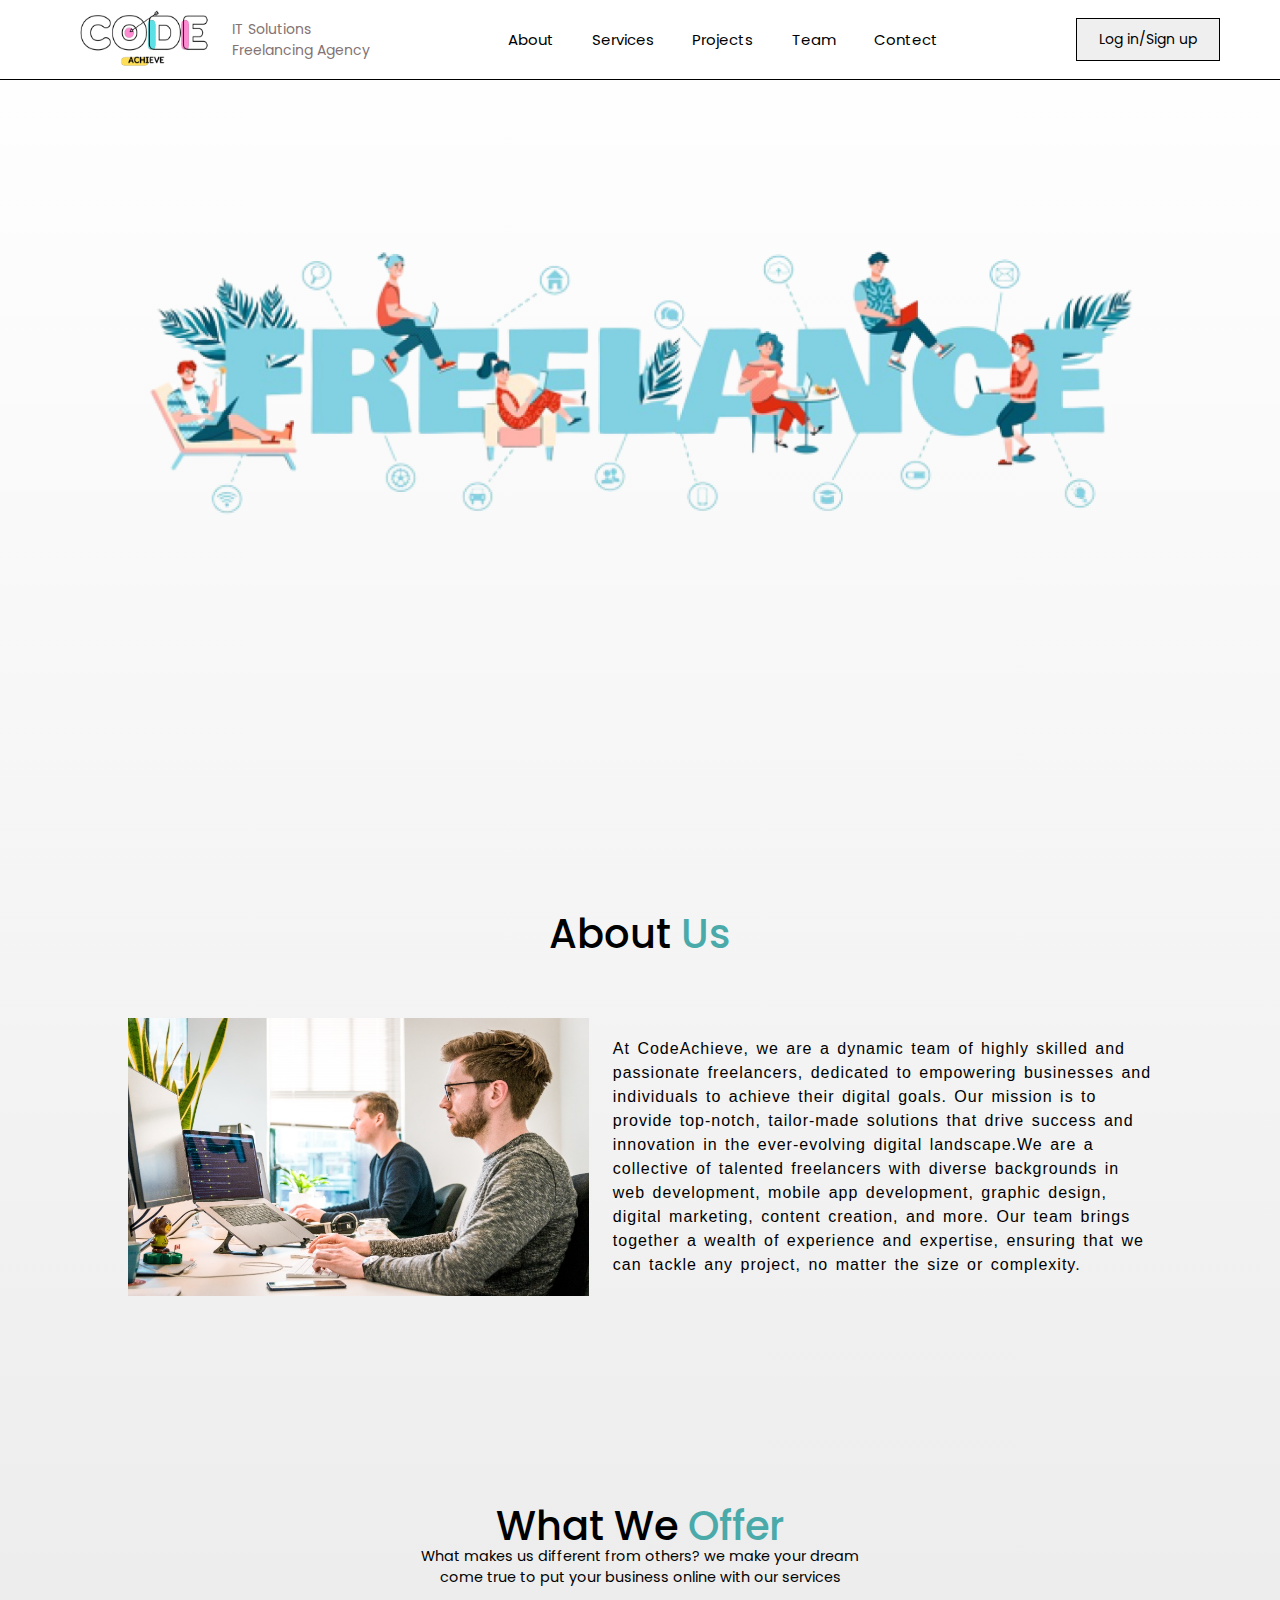
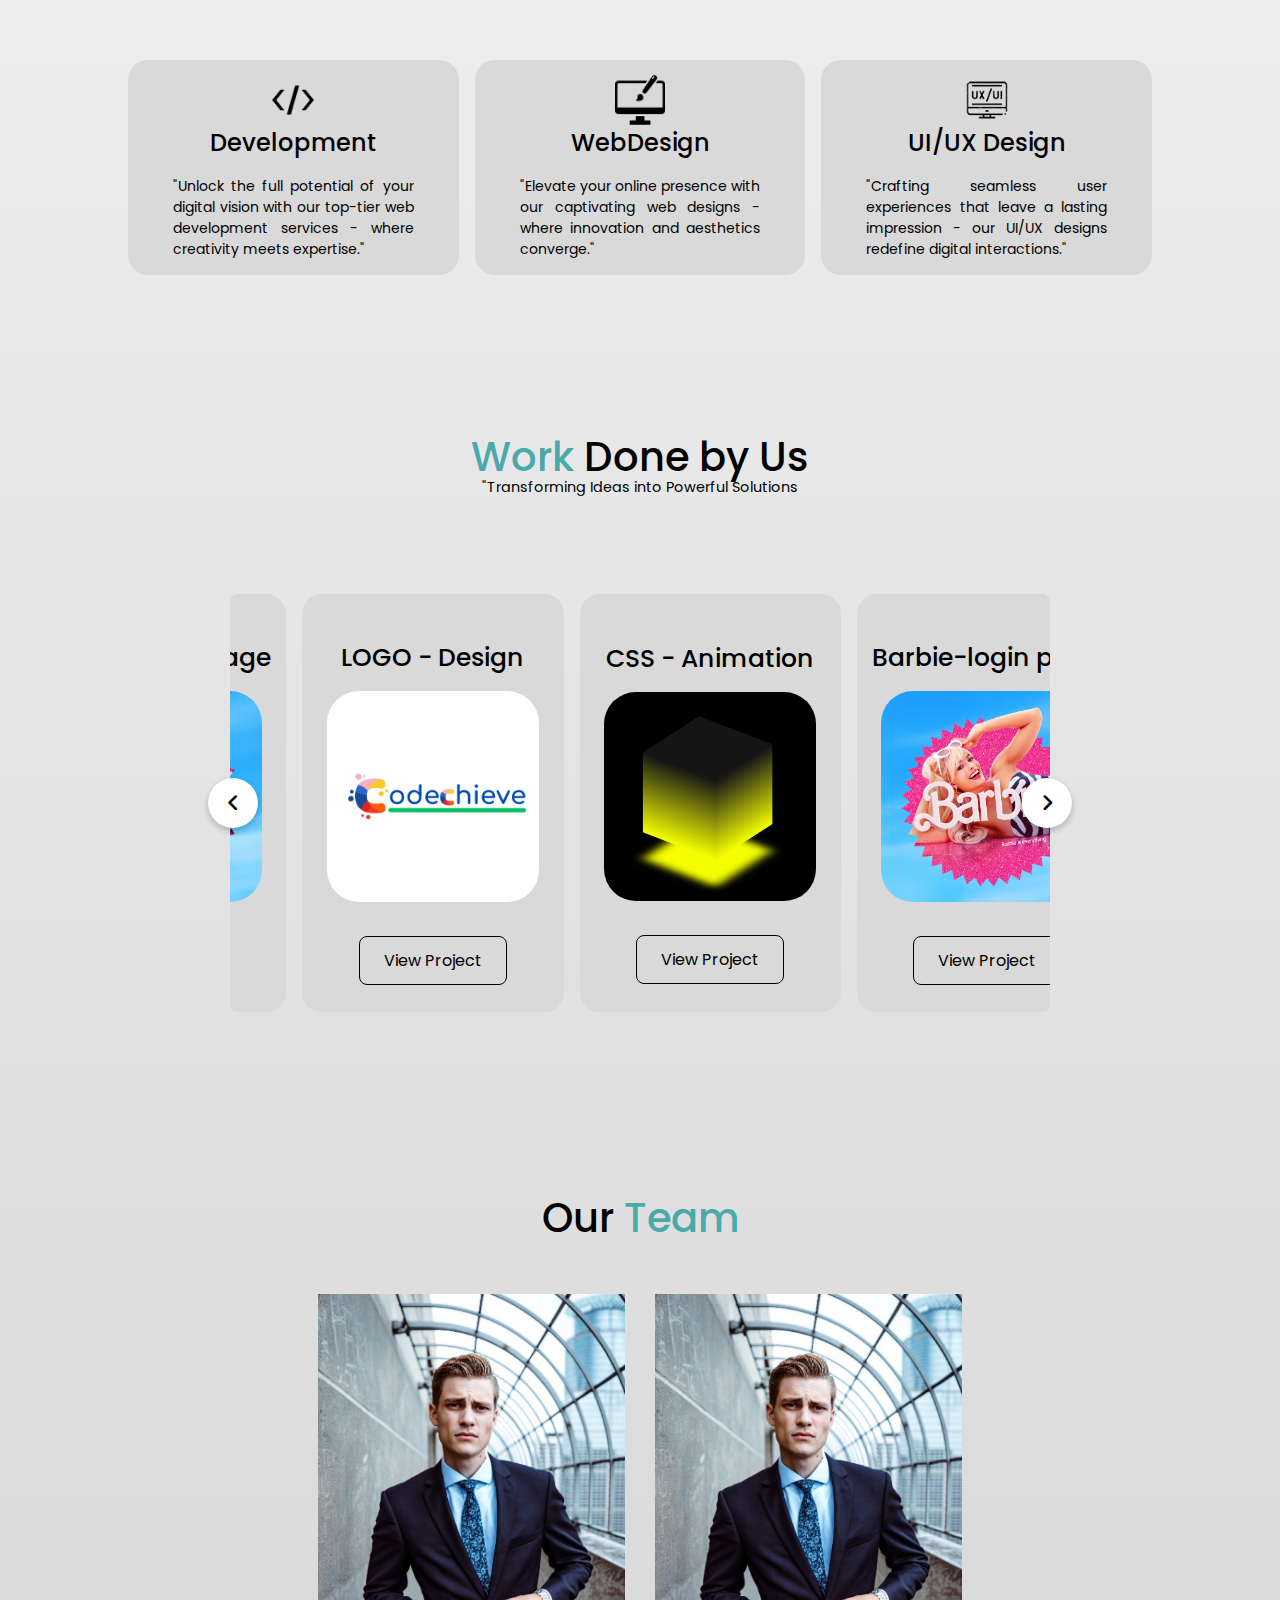
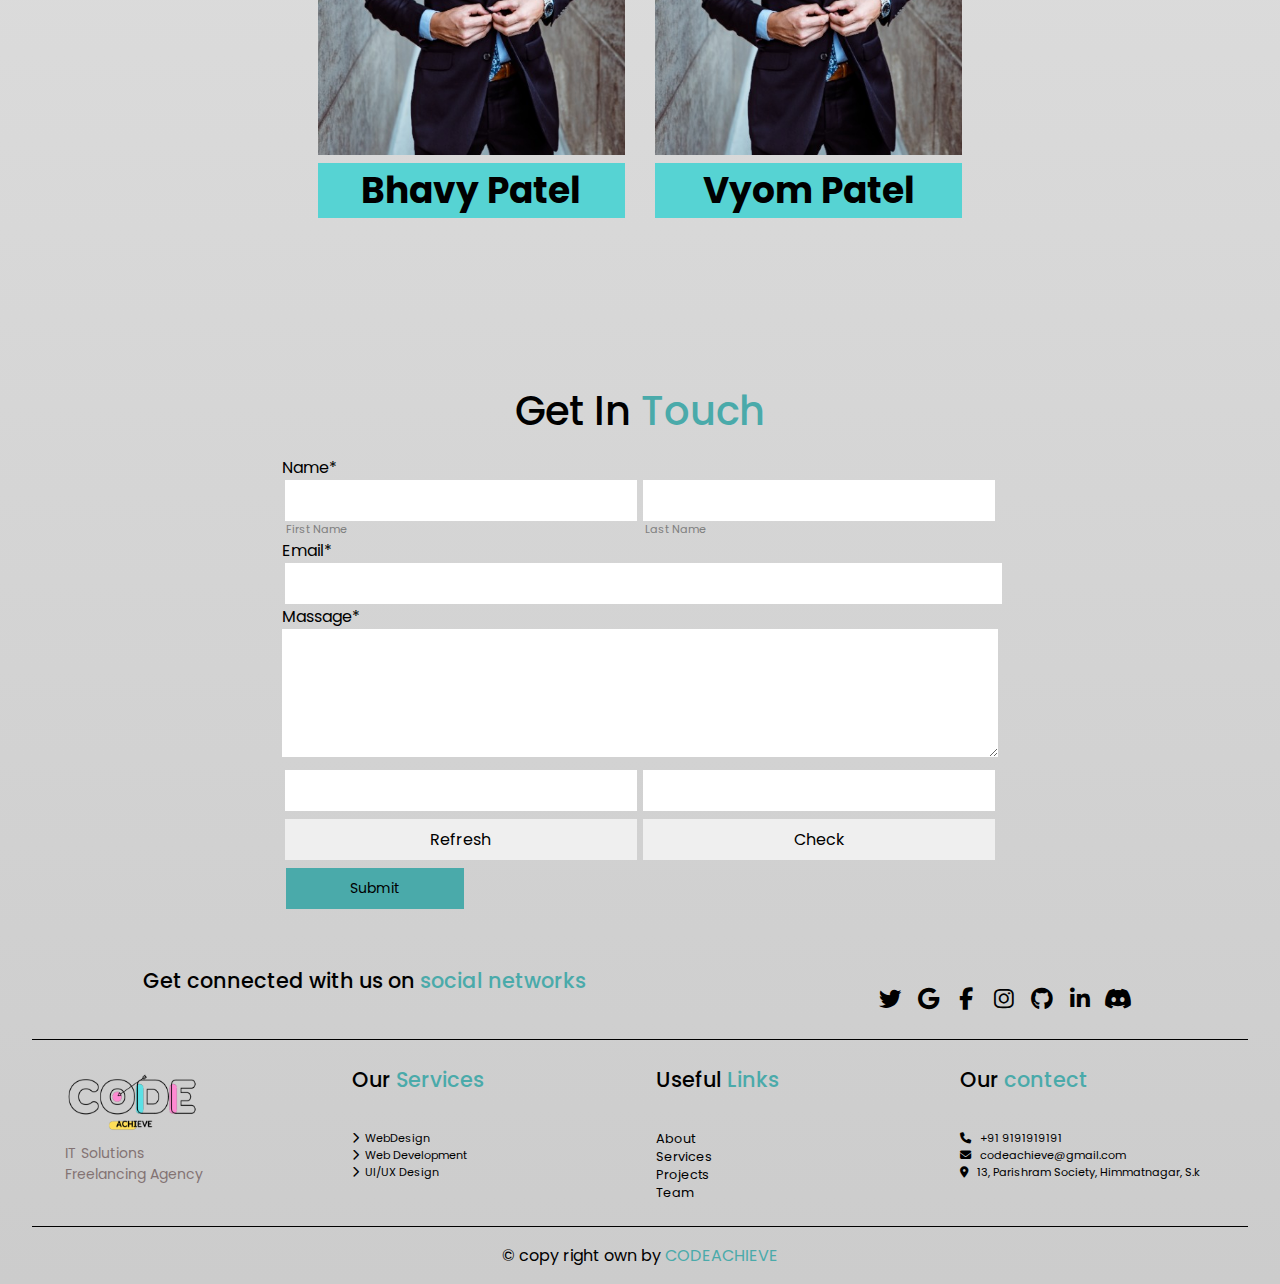
<file: index.html>
<!DOCTYPE html>
<html lang="en">
  <head>
    <meta charset="UTF-8" />
    <meta name="viewport" content="width=device-width, initial-scale=1.0" />
    <title>CodeAchieve - Freelancing Agency</title>
    <link rel="icon" href="image/head-logo.png" />
    <link rel="stylesheet" href="style.css" />
    <link rel="stylesheet" href="responsive.css" />
    <link rel="stylesheet" href="service.css" />
    <link
      rel="stylesheet"
      href="https://cdnjs.cloudflare.com/ajax/libs/font-awesome/6.3.0/css/all.min.css" />

    <!-- Bootstrap CSS -->
    <link
      rel="stylesheet"
      href="https://cdn.jsdelivr.net/npm/bootstrap@4.6.2/dist/css/bootstrap.min.css"
      integrity="sha384-xOolHFLEh07PJGoPkLv1IbcEPTNtaed2xpHsD9ESMhqIYd0nLMwNLD69Npy4HI+N"
      crossorigin="anonymous" />
  </head>
  <body>
    <!-- --------------------------------------- -->
    <!-- header start  -->
    <!-- --------------------------------------- -->
    <header class="header">
      <nav class="navbar flex h-nav-resp">
        <div class="logo-box flex flex-r">
          <div class="logo-img">
            <img src="image/head-small-logo.png" alt="" />
          </div>
          <div class="logo-info">
            <div class="logo-info-line">IT Solutions</div>
            <div class="logo-info-line">Freelancing Agency</div>
          </div>
        </div>
        <ul class="nav-list flex flex-r v-class-resp">
          <li><a href="#about">about</a></li>
          <li><a href="#service">services</a></li>
          <li><a href="#project">projects</a></li>
          <li><a href="#team">team</a></li>
          <li><a href="#contect">contect</a></li>
        </ul>
        <button class="btn-main v-class-resp">Log in/Sign up</button>
        <div class="burger flex flex-c">
          <div class="line"></div>
          <div class="line"></div>
          <div class="line"></div>
        </div>
        <script src="navbar.js"></script>
      </nav>
    </header>
    <!-- --------------------------------------- -->
    <!-- main start  -->
    <!-- --------------------------------------- -->
    <!-- hero start  -->
    <!-- --------------------------------------- -->

    <main>
      <section class="hero">
        <div class="container">
          <div class="hero-box">
            <img src="image/hero-1.png" alt="" />
          </div>
        </div>
      </section>
      <!-- --------------------------------------- -->
      <!-- about start  -->
      <!-- --------------------------------------- -->
      <section class="about" id="about">
        <div class="container">
          <div class="heading">
            <h1>About <span>Us</span></h1>
          </div>
          <div class="about-box flex flex-r">
            <div class="about-img">
              <img src="image/about.jpeg" alt="" />
            </div>
            <div class="about-info flex">
              <p>
                At CodeAchieve, we are a dynamic team of highly skilled and
                passionate freelancers, dedicated to empowering businesses and
                individuals to achieve their digital goals. Our mission is to
                provide top-notch, tailor-made solutions that drive success and
                innovation in the ever-evolving digital landscape.We are a
                collective of talented freelancers with diverse backgrounds in
                web development, mobile app development, graphic design, digital
                marketing, content creation, and more. Our team brings together
                a wealth of experience and expertise, ensuring that we can
                tackle any project, no matter the size or complexity.
              </p>
            </div>
          </div>
        </div>
      </section>
      <!-- --------------------------------------- -->
      <!-- service start  -->
      <!-- --------------------------------------- -->
      <section class="service" id="service">
        <div class="container">
          <div class="heading">
            <h1>What We <span>Offer</span></h1>
            <span class="heading-slogen">
              What makes us different from others? we make your dream <br />
              come true to put your business online with our services
            </span>
          </div>
        </div>
        <div class="container">
          <ul class="service-box flex">
            <li class="service-content flex">
              <div class="img">
                <img src="image/html.png" alt="img" draggable="false" />
              </div>
              <h2>Development</h2>
              <p>
                "Unlock the full potential of your digital vision with our
                top-tier web development services - where creativity meets
                expertise."
              </p>
            </li>
            <li class="service-content flex">
              <div class="img">
                <img
                  src="image/web-development.png"
                  alt="img"
                  draggable="false" />
              </div>
              <h2>WebDesign</h2>
              <p>
                "Elevate your online presence with our captivating web designs -
                where innovation and aesthetics converge."
              </p>
            </li>
            <li class="service-content flex">
              <div class="img">
                <img src="image/design.png" alt="img" draggable="false" />
              </div>
              <h2>UI/UX Design</h2>
              <p>
                "Crafting seamless user experiences that leave a lasting
                impression - our UI/UX designs redefine digital interactions."
              </p>
            </li>
          </ul>
        </div>
      </section>
      <!-- --------------------------------------- -->
      <!-- project start  -->
      <!-- --------------------------------------- -->
      <section class="project" id="project">
        <div class="container">
          <div class="heading">
            <h1><span>Work</span> Done by Us</h1>
            <span class="heading-slogen"
              >"Transforming Ideas into Powerful Solutions</span
            >
          </div>
          <div class="container">
            <div class="wrapper">
              <i id="left" class="fa-solid fa-angle-left"></i>
              <ul class="carousel">
                <li class="card">
                  <h2>Barbie-login page</h2>
                  <div class="img">
                    <img src="image/barbie.jpg" alt="img" draggable="false" />
                  </div>
                  <a href="https://vyom1912.github.io/Login-Registration-form/">
                    View Project</a
                  >
                </li>
                <li class="card">
                  <h2>LOGO - Design</h2>
                  <div class="img">
                    <img src="image/2.png" alt="img" draggable="false" />
                  </div>
                  <a href="image/2.png"> View Project</a>
                </li>
                <li class="card">
                  <h2>CSS - Animation</h2>
                  <div class="img">
                    <img
                      src="image/css-animation.png"
                      alt="img"
                      draggable="false" />
                  </div>
                  <a href="project/css-animation.html"> View Project</a>
                </li>
              </ul>
              <i id="right" class="fa-solid fa-angle-right"></i>
            </div>
          </div>
          <script src="slider.js"></script>
        </div>
      </section>
      <!-- --------------------------------------- -->
      <!-- team start  -->
      <!-- --------------------------------------- -->
      <section class="team" id="team">
        <div class="container">
          <div class="heading">
            <h1>Our <span>Team</span></h1>
          </div>
          <div class="team-box flex">
            <div class="person flex flex-c">
              <div class="person-img">
                <img src="image/person.jpeg" alt="" />
              </div>
              <div class="person-info">
                <h2>Bhavy Patel</h2>
              </div>
            </div>
            <div class="person flex flex-c">
              <div class="person-img">
                <img src="image/person.jpeg" alt="" />
              </div>
              <div class="person-info">
                <h2>Vyom Patel</h2>
              </div>
            </div>
          </div>
        </div>
      </section>
      <!-- --------------------------------------- -->
      <!-- contect start  -->
      <!-- --------------------------------------- -->
      <section class="contect" id="contect">
        <div class="container">
          <div class="heading">
            <h1>Get In <span>Touch</span></h1>
          </div>
          <div class="contect-box">
            <div class="input-box">
              <label for="#">Name*</label>
              <div class="input-field flex flex-r">
                <input type="text" name="" id="" />
                <input type="text" />
              </div>
              <div class="input-placsholder flex flex-r">
                <label for="#">First Name</label>
                <label for="#">Last Name</label>
              </div>
            </div>
            <div class="input-box">
              <label for="#">Email*</label>
              <div class="input-field">
                <input type="email" name="" id="" />
              </div>
            </div>
            <div class="input-box">
              <label for="#">Massage*</label>
              <div class="input-field">
                <textarea name="" id="" cols="30" rows="10"></textarea>
              </div>
            </div>
            <script type="text/javascript">
              /* Function to Generat Captcha */
              function GenerateCaptcha() {
                var chr1 = Math.ceil(Math.random() * 10) + "";
                var chr2 = Math.ceil(Math.random() * 10) + "";
                var chr3 = Math.ceil(Math.random() * 10) + "";

                var str = new Array(4).join().replace(/(.|$)/g, function () {
                  return ((Math.random() * 36) | 0)
                    .toString(36)
                    [Math.random() < 0.5 ? "toString" : "toUpperCase"]();
                });
                var captchaCode = str + chr1 + " " + chr2 + " " + chr3;
                document.getElementById("txtCaptcha").value = captchaCode;
              }

              /* Validating Captcha Function */
              function ValidCaptcha() {
                var str1 = removeSpaces(
                  document.getElementById("txtCaptcha").value
                );
                var str2 = removeSpaces(
                  document.getElementById("txtCompare").value
                );

                if (str1 == str2) return true;
                return false;
              }

              /* Remove spaces from Captcha Code */
              function removeSpaces(string) {
                return string.split(" ").join("");
              }
            </script>
            <div class="input-box" onload="GenerateCaptcha();">
              <div class="capta flex flex-r">
                <input type="text" id="txtCompare" />
                <input type="text" id="txtCaptcha" />
              </div>
              <div class="flex flex-r">
                <input
                  type="button"
                  id="btnrefresh"
                  value="Refresh"
                  onclick="GenerateCaptcha();" />
                <input
                  id="btnValid"
                  type="button"
                  value="Check"
                  onclick="alert(ValidCaptcha());" />
              </div>
              <button class="btn-main">Submit</button>
            </div>
          </div>
        </div>
      </section>
    </main>
    <!-- --------------------------------------- -->
    <!-- footer start  -->
    <!-- --------------------------------------- -->
    <footer class="footer">
      <!-- <div class="container flex flex-c"> -->
      <div class="f-icons flex flex-r">
        <div class="heading">
          <h1>Get connected with us on <span> social networks </span></h1>
        </div>
        <div class="footer-icons flex flex-r">
          <a href="#" target="_blank"><i class="fa-brands fa-twitter"></i></a>
          <a href="#" target="_blank"><i class="fa-brands fa-google"></i></a>
          <a href="#"><i class="fa-brands fa-facebook-f"></i></a>
          <a href="#" target="_blank"><i class="fa-brands fa-instagram"></i></a>
          <a href="#" target="_blank"><i class="fa-brands fa-github"></i></a>
          <a href="#" target="_blank"
            ><i class="fa-brands fa-linkedin-in"></i
          ></a>
          <a href="#" target="_blank"><i class="fa-brands fa-discord"></i></a>
        </div>
      </div>
      <div class="footer-box flex flex-r">
        <div class="f-box">
          <div class="logo-box flex flex-c">
            <div class="logo-img">
              <img src="image/head-small-logo.png" alt="" />
            </div>
            <div class="logo-info" style="margin: auto">
              <div class="logo-info-line">IT Solutions</div>
              <div class="logo-info-line">Freelancing Agency</div>
            </div>
          </div>
        </div>

        <div class="f-box">
          <div class="heading">
            <h1>Our <span> Services </span></h1>
          </div>
          <div class="flex flex-c">
            <label for="#"
              ><i class="fa-solid fa-chevron-right"></i
              >&nbsp;&nbsp;WebDesign</label
            >
            <label for="#"
              ><i class="fa-solid fa-chevron-right"></i>&nbsp;&nbsp;Web
              Development</label
            >
            <label for="#"
              ><i class="fa-solid fa-chevron-right"></i>&nbsp;&nbsp;UI/UX
              Design</label
            >
          </div>
        </div>

        <div class="f-box">
          <div class="heading">
            <h1>Useful <span> Links </span></h1>
          </div>
          <div class="flex flex-c">
            <a href="#about">About</a>
            <a href="#service">Services</a>
            <a href="#project">Projects</a>
            <a href="#team">Team</a>
          </div>
        </div>

        <div class="f-box">
          <div class="heading">
            <h1>Our <span>contect</span></h1>
          </div>
          <div class="flex flex-c">
            <label for="#"
              ><i class="fa-solid fa-phone"></i>&nbsp;&nbsp; +91
              9191919191</label
            >
            <label for="#"
              ><i class="fa-solid fa-envelope"></i>&nbsp;&nbsp;
              codeachieve@gmail.com</label
            >
            <label for="#"
              ><i class="fa-solid fa-location-dot"></i>&nbsp;&nbsp; 13,
              Parishram Society, Himmatnagar, S.k</label
            >
          </div>
        </div>
      </div>

      <div class="copy-right">
        <p><span>&#169;</span> copy right own by <span> CODEACHIEVE</span></p>
      </div>
      <!-- </div> -->
    </footer>
    <!-- --------------------------------------- -->
    <!-- scroll button  -->
    <!-- --------------------------------------- -->
    <button onclick="topFunction()" id="myBtn" title="Go to top">
      <i class="fa-solid fa-arrow-up"></i>
    </button>
    <script src="scroll-top.js"></script>
    <script
      src="https://cdn.jsdelivr.net/npm/jquery@3.5.1/dist/jquery.slim.min.js"
      integrity="sha384-DfXdz2htPH0lsSSs5nCTpuj/zy4C+OGpamoFVy38MVBnE+IbbVYUew+OrCXaRkfj"
      crossorigin="anonymous"></script>
    <script
      src="https://cdn.jsdelivr.net/npm/bootstrap@4.6.2/dist/js/bootstrap.bundle.min.js"
      integrity="sha384-Fy6S3B9q64WdZWQUiU+q4/2Lc9npb8tCaSX9FK7E8HnRr0Jz8D6OP9dO5Vg3Q9ct"
      crossorigin="anonymous"></script>
  </body>
</html>
</file>
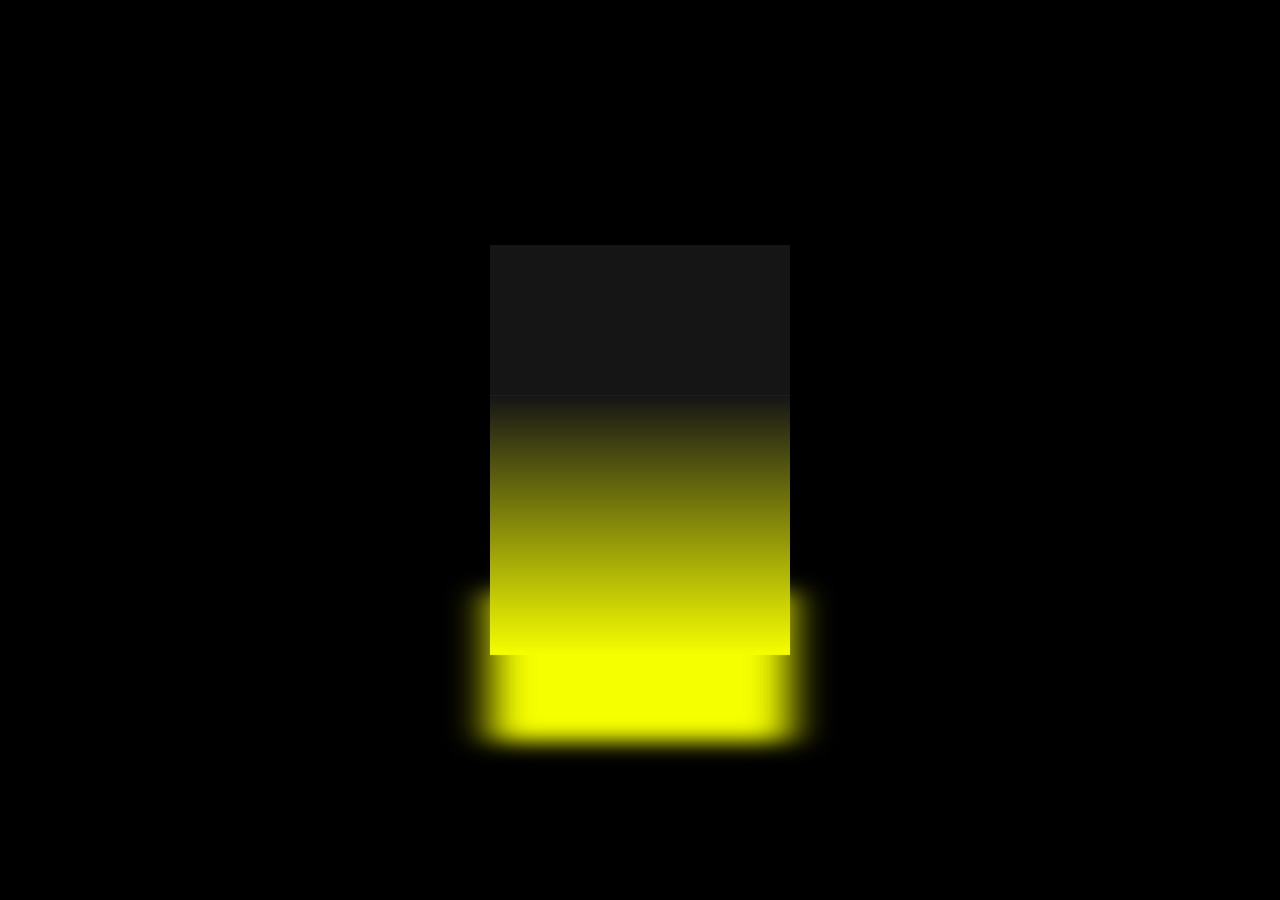
<file: project/css-animation.html>
<!DOCTYPE html>
<html lang="en">
  <head>
    <meta charset="UTF-8" />
    <meta http-equiv="X-UA-Compatible" content="IE=edge" />
    <meta name="viewport" content="width=device-width, initial-scale=1.0" />
    <title>Document</title>
    <style>
      * {
        margin: 0;
        padding: 0;
        box-sizing: border-box;
      }

      :root {
        --color: rgb(246, 255, 0);
      }
      body {
        display: flex;
        justify-content: center;
        align-items: center;
        min-height: 100vh;
        background-color: rgb(0, 0, 0);
      }
      .cube {
        position: relative;
        width: 300px;
        height: 300px;
        transform-style: preserve-3d;
        transform: rotateX(-30deg);
        animation: animate 4s linear infinite;
      }
      @keyframes animate {
        0% {
          transform: rotateX(-30deg) rotateY(0deg);
        }
        100% {
          transform: rotateX(-30deg) rotateY(360deg);
        }
      }
      .top {
        position: absolute;
        top: 0;
        left: 0;
        width: 100%;
        height: 100%;
        background-color: #151515;
        transform: rotateX(90deg) translateZ(150px);
      }
      .top::before {
        content: "";
        position: absolute;
        top: 0;
        left: 0;
        width: 100%;
        height: 100%;
        background-color: var(--color);
        transform: translateZ(-400px);
        filter: blur(20px);
      }
      .cube div {
        position: absolute;
        top: 0;
        left: 0;
        width: 100%;
        height: 100%;
        transform-style: preserve-3d;
      }
      .cube div span {
        position: absolute;
        top: 0;
        left: 0;
        width: 100%;
        height: 100%;
        background: linear-gradient(#151515, var(--color));
        transform: rotateY(calc(90deg * var(--i))) translateZ(150px);
      }
    </style>
  </head>
  <body>
    <div class="cube">
      <div class="top"></div>
      <div>
        <span style="--i: 0"></span>
        <span style="--i: 1"></span>
        <span style="--i: 2"></span>
        <span style="--i: 3"></span>
      </div>
    </div>
  </body>
</html>
</file>
<file: style.css>
* {
  margin: 0;
  padding: 0;
  box-sizing: border-box;
}

:root {
  --primary-color: #4aaaaa;
  --secondary-color: #837373;
  --white: #ffffff;
  --black: black;
}

html {
  scroll-behavior: smooth;
  -webkit-tap-highlight-color: transparent;
}

body {
  color: var(--black);
  font-family: "Inter", sans-serif;
  font-size: 62.5%;
  background: linear-gradient(
      0deg,
      rgba(0, 0, 0, 0.2) 0%,
      rgba(255, 255, 255, 0.2) 100%
    ),
    #fff;
  /* backdrop-filter: blur(26.5px); */
}

li {
  list-style: none;
}

a {
  color: var(--black);
  text-decoration: none !important;
}

input::placeholder {
  color: var(--primary-color);
}

.flex {
  display: flex;
  justify-content: space-around;
  align-items: center;
}

.flex-r {
  flex-direction: row;
}

.flex-c {
  flex-direction: column;
}
.container {
  width: 80%;
  margin: 3.5rem auto 0;
}

.heading {
  text-align: center;
  padding: 0 0 1rem;
  margin: 0.5rem 0;
}
.heading h1 {
  width: inherit;
  height: 50px;
  color: var(--black);
  font-size: 40px;
  font-style: normal;
  font-weight: 500;
  line-height: normal;
}
.heading h1 span {
  color: #4aaaaa;
}
.heading-slogen {
  margin: 0.6rem 0;
  font-size: 0.9rem;
}
/* ------------------------------------------------------------------ */
/* header start  */
/* ------------------------------------------------------------------ */
header {
  width: 100%;
  align-items: center;
  position: sticky;
  top: 0;
  z-index: 111;
  background-color: var(--white);
  border-bottom: 0.2px solid var(--black);
}

.navbar {
  width: 100%;
  transition: all.3s ease-in-out;
}
.logo-box {
  width: fit-content;
  height: fit-content;
}
.logo-img {
  width: 172px;
  height: 79px;
  flex-shrink: 0;
}
.logo-img img {
  width: 100%;
  height: 100%;
}
.logo-info {
  color: var(--secondary-color);
  font-size: 14px;
  font-weight: 400;
}
.nav-list li {
  margin: 0 0.2rem;
}
.nav-list li a {
  padding: 0.6rem 1rem;
  outline: none;
  color: #000;
  text-transform: capitalize;
  font-size: 15px;
  font-weight: 400;
  position: relative;
  transition: all 0.5s ease;
}
.nav-list li a::after {
  content: "";
  position: absolute;
  width: 0%;
  height: 3px;
  background-color: var(--primary-color);
  bottom: 0;
  left: 50%;
  z-index: 10;
  transition: all 0.5s ease;
}
.nav-list li a:hover::after {
  width: 100%;
  left: 0;
}
.btn-main {
  width: fit-content;
  font-size: 14px;
  font-weight: 400;
  display: inline-flex;
  padding: 10px 22px;
  justify-content: center;
  align-items: center;
  gap: 10px;
  border: 1px solid black;
  transition: all 0.5s ease;
}
.btn-main:hover {
  background-color: var(--primary-color);
}
.burger {
  display: none;
}

.burger .line {
  width: 1.4rem;
  height: 4px;
  margin: 2px 0;
  border-radius: 2px;
  background-color: var(--white);
  border: 1px solid #000;
}

/* ------------------------------------------------------------------ */
/* hero start  */
/* ------------------------------------------------------------------ */
.hero {
  width: 100%;
  padding: 5rem 0;
  position: relative;
}
.hero-box {
  width: 100%;
  height: 56vh;
}
.hero-box img {
  width: 100%;
}
/* ------------------------------------------------------------------ */
/* about start  */
/* ------------------------------------------------------------------ */
.about {
  width: 100%;
  padding: 3rem 0;
}
.about-box {
  margin: 3rem 0;
  display: flex;
  flex-wrap: wrap;
}
.about-img {
  width: 45%;
  height: 278px;
  flex: 45%;
}
.about-img img {
  width: 100%;
  height: 100%;
}
.about-info {
  width: 55%;
  padding: 0 0 0 1.5rem;
  flex: 55%;
}
.about-info p {
  color: #000;
  line-height: 24px;
  letter-spacing: 1px;
  word-spacing: 2px;
  font-family: "Inter", sans-serif;
  font-size: 16px;
  font-weight: 100;
}

/* ------------------------------------------------------------------ */
/* service start  */
/* ------------------------------------------------------------------ */
.service {
  width: 100%;
  padding: 3rem 0;
}
.service-box {
  gap: 16px;
  flex-wrap: wrap;
  border-radius: 8px;
  scroll-behavior: smooth;
  scrollbar-width: none;
  align-items: normal;
}
.service-content {
  flex: 30%;
  height: inherit;
  list-style: none;
  padding: 15px;
  flex-direction: column;
  border-radius: 20px;
  background: #d9d9d9;
}
.service-content .img {
  width: 50px;
  height: 50px;
}
.service-content .img img {
  width: 100%;
  height: 100%;
}
.service-content h2 {
  font-size: 1.5rem;
  font-weight: 500;
}

.service-content p {
  width: 80%;
  margin-top: 1rem;
  text-align: justify;
  color: #000;
  font-size: 14px;
  font-weight: 400;
}
/* ------------------------------------------------------------------ */
/* project start  */
/* ------------------------------------------------------------------ */
.project {
  width: 100%;
  padding: 3rem 0;
}

/* ------------------------------------------------------------------ */
/* team start  */
/* ------------------------------------------------------------------ */
.team {
  width: 100%;
  padding: 2rem 0;
}
.team .team-box {
  margin: 1rem 0;
  padding: 1.5rem 0;
  flex-wrap: wrap;
  gap: 30px;
  justify-content: center;
}
.person {
  width: 30%;
  height: fit-content;
  overflow: hidden;
}
.person .person-img {
  width: 100%;
  height: fit-content;
  overflow: hidden;
}
.person .person-img img {
  width: 100%;
  height: 100%;
}
.person .person-info {
  margin: 0.2rem;
  width: 100%;
  color: #000;
  font-size: 24px;
  font-weight: 500;
  background-color: #56d3d3;
  text-align: center;
}

/* ------------------------------------------------------------------ */
/* contect start  */
/* ------------------------------------------------------------------ */
.contect {
  width: 100%;
  padding: 2rem 0;
}
.contect-box {
  width: 70%;
  margin: auto;
}
.contect-box .input-box {
  width: 100%;
  /* margin: 1rem ; */
}
.contect-box .input-box input {
  width: 100%;
  font-size: 1rem;
  padding: 0.5rem 1rem;
  margin: 0 0.2rem;
  border: none;
  outline: none;
}
.input-box label {
  width: 100%;
  font-size: 1rem;
}
.input-box .input-placsholder label {
  font-size: 0.7rem;
  margin: 0 0 0 0.3rem;
  color: rgb(128, 128, 128);
}
.input-box textarea {
  width: 100%;
  height: 8rem;
  outline: none;
  border: none;
  padding: 0.5rem 1rem;
}
.input-box .capta {
  width: 100%;
  margin: 0.5rem 0;
}
.capta input {
  border: 3px solid black;
  margin: 0.5rem;
}
#txtCaptcha {
  text-align: center;
}
.contect-box .btn-main {
  padding: 0.6rem 4rem;
  margin: 0.5rem 0.3rem;
  border: none;
  background-color: var(--primary-color);
}

/* ------------------------------------------------------------------ */
/* footer start  */
/* ------------------------------------------------------------------ */
.footer {
  width: 100%;
  height: fit-content;
  padding: 0.5rem 0 0 0;
}
.copy-right {
  font-size: 1rem;
}
.footer-icons a {
  width: 2rem;
  height: 2rem;
  font-size: 1.4rem;
  margin: 0 3px;
  align-items: center;
  text-align: center;
  color: black;
}
.footer-icons i {
  transition: all 0.5s ease;
}
.footer-icons a:hover i {
  transform: rotate(360deg);
}
.footer-icons a:nth-child(1):hover {
  color: #1da1f2;
}
.footer-icons a:nth-child(2):hover {
  color: #dc4e41;
}
.footer-icons a:nth-child(3):hover {
  color: #3b5998;
}
.footer-icons a:nth-child(4):hover {
  color: #c32aa3;
}
.footer-icons a:nth-child(5):hover {
  color: #00405d;
}
.footer-icons a:nth-child(6):hover {
  color: #0a66c2;
}
.footer-icons a:nth-child(7):hover {
  color: #5865f2;
}
.footer .copy-right {
  width: fit-content;
  margin: 1rem auto;
}
.footer-box {
  width: 95%;
  margin: auto;
  padding: 1rem 0;
  border-bottom: 1px solid black;
  border-top: 1px solid black;
  align-items: normal;
  flex-wrap: wrap;
  justify-content: space-between;
}
.footer .f-box {
  flex: 22%;
  margin: 0.5rem;
  padding: 0 0.5rem;
  font-size: 1rem;
}
.footer .f-box .flex {
  align-items: normal;
}
.f-box label {
  font-size: 0.7rem;
  transition: all 0.5s ease;
}
.f-box .heading {
  text-align: left;
  margin: 0;
  padding: 0 0 1rem;
}
.footer .heading h1 {
  font-size: 1.3rem;
}
.f-box a {
  color: var(--black);
  font-size: 0.8rem;
  transition: all 0.5s ease;
}
.f-box a:hover,
.f-box label:hover {
  text-decoration: none;
  color: var(--primary-color);
}
.footer span:nth-child(2) {
  color: var(--primary-color);
}

/* scroll button start  */
#myBtn {
  display: none;
  position: fixed;
  bottom: 20px;
  right: 30px;
  z-index: 999;
  background-color: var(--primary-color);
  color: var(--white);
  cursor: pointer;
  padding: 15px;
  border-radius: 4px;
  font-size: 1.4rem;
  border: 2px solid var(--white);
  transition: all 0.3s ease;
}

#myBtn:hover {
  border: 2px solid black;
  background-color: #66c4c4;
}
</file>
<file: responsive.css>
@media only screen and (max-width: 1170px) {
  .nav-list li a {
    margin: 0 5px;
  }

  .navbar {
    padding: 20px 0;
  }
}

@media only screen and (max-width: 992px) {
  body {
    font-size: 45%;
  }
  .heading h1 {
    font-size: 25px;
    height: fit-content;
    margin: 0;
  }
  .nav-list li a {
    margin: 0;
    padding: 0.6rem 0.5rem;
  }

  .navbar {
    padding: 20px 0;
  }
  /* service start  */
  .service-box .service-content {
    flex: 40%;
  }
  .service .heading-slogen {
    font-size: 0.8rem;
    /* ma.  */
  }
}
@media only screen and (max-width: 828px) {
  .nav-list li a {
    padding-left: 6px;
  }
  .header {
    padding: 0 0 0.5rem;
  }
  .header .logo {
    width: 10rem;
    height: auto;
  }
  .header .logo img {
    width: 23%;
  }
  .navbar {
    display: block;
    text-align: center;
    transition: all.3s ease-in-out;
  }
  .nav-list {
    height: 200px;
    width: 100%;
    flex-direction: column;
    margin: 1rem auto;
    padding: 10px 0;
    z-index: 10;
    transition: all.5s ease;
  }
  .burger {
    cursor: pointer;
    display: block;
    position: absolute;
    right: 12%;
    top: 35px;
    transition: all 0.5s ease;
  }
  .h-nav-resp {
    display: block;
    height: 90px;
    transition: all 0.5s ease;
  }
  .btn-main {
    margin: auto;
  }
  .v-class-resp {
    opacity: 0;
    transition: all.5s ease;
  }
  .about-box p {
    font-size: 0.8rem;
    line-height: 1.1rem;
  }
  /* team start  */
  .team .person-info h2 {
    font-size: 17px;
  }
  /* project start  */
  .project .container {
    width: 85%;
  }
  /* footer start  */
  .footer .f-box {
    flex: 45%;
  }
  .f-icons {
    margin-bottom: 1rem;
    flex-direction: column;
  }
}
@media only screen and (max-width: 768px) {
  body {
    font-size: 45%;
  }
  /* about start  */
  .about-box .about-info,
  .about-box .about-img {
    margin: 1.5rem auto;
    width: 80%;
    flex: 80%;
    padding: 0;
  }
  /* service start  */
  .service-box .service-content {
    flex: 100%;
  }
  /* team start  */

  .person {
    width: 40%;
    height: fit-content;
  }
  .person .person-info h2 {
    font-size: 1rem;
    padding: 0.6rem 0;
  }
  /* contect start  */
  .contect-box {
    width: 95%;
  }
}
@media only screen and (max-width: 600px) {
  .person {
    width: 80%;
    flex: 100%;
    padding: 0 5rem;
  }
}
</file>
<file: service.css>
/* Import Google font - Poppins */
@import url("https://fonts.googleapis.com/css2?family=Poppins:wght@400;500;600&display=swap");
* {
  margin: 0;
  padding: 0;
  box-sizing: border-box;
  font-family: "Poppins", sans-serif;
}
.wrapper {
  /* max-width: 1100px; */
  width: 100%;
  margin: 1rem 0;
  padding: 1.5rem 0;
  position: relative;
}
.wrapper i {
  z-index: 5;
  top: 50%;
  height: 50px;
  width: 50px;
  cursor: pointer;
  font-size: 1.25rem;
  position: absolute;
  text-align: center;
  line-height: 50px;
  background: #fff;
  border-radius: 50%;
  box-shadow: 0 3px 6px rgba(0, 0, 0, 0.23);
  transform: translateY(-50%);
  transition: transform 0.1s linear;
}

.wrapper i:active {
  transform: translateY(-50%) scale(0.85);
}

.wrapper i:first-child {
  left: -22px;
}

.wrapper i:last-child {
  right: -22px;
}

/* .wrapper  */
.carousel {
  display: grid;
  grid-auto-flow: column;
  grid-auto-columns: calc((100% / 3) - 12px);
  overflow-x: auto;
  scroll-snap-type: x mandatory;
  gap: 16px;
  border-radius: 8px;
  scroll-behavior: smooth;
  scrollbar-width: none;
}

.carousel::-webkit-scrollbar {
  display: none;
}

.carousel.no-transition {
  scroll-behavior: auto;
}

.carousel.dragging {
  scroll-snap-type: none;
  scroll-behavior: auto;
}

/* .carousel.dragging  */
.card {
  cursor: grab;
  user-select: none;
}

.carousel :where(.card, .img) {
  display: flex;
  justify-content: center;
  align-items: center;
}

.carousel .card {
  scroll-snap-align: start;
  /* height: 342px; */
  height: inherit;
  list-style: none;
  padding: 15px;
  flex-direction: column;
  border-radius: 20px;
  background: #d9d9d9;
}

.carousel .card .img {
  width: 50px;
  height: 50px;
}

.card .img img {
  height: 100%;
  width: 100%;
}

.carousel .card h2 {
  font-size: 1.5rem;
  font-weight: 500;
}
.carousel .card p {
  width: 80%;
  margin-top: 1rem;
  text-align: justify;
  color: #000;
  font-size: 14px;
  font-weight: 400;
}
/* project start  */
.project .card {
  border-radius: 20px;
  background: #d9d9d9;
}
.project .carousel .card .img {
  width: 100%;
  height: fit-content;
  padding: 0.6rem;
  border-radius: 2rem;
  overflow: hidden;
}
.project .card .img img {
  height: 100%;
  width: 100%;
  border-radius: 2rem;
  object-fit: cover;
}
.project .carousel .card h2 {
  font-weight: 500;
  font-size: 1.56rem;
  margin: 30px 0 5px;
}
.project .carousel .card a {
  border: 1px solid black;
  border-radius: 0.5rem;
  margin: 1.5rem 0 0.7rem;
  padding: 0.7rem 1.5rem;
  color: #000;
  font-size: 16px;
  font-weight: 400;
  text-decoration: none;
  transition: all.5s ease;
  z-index: 2;
}
.project .carousel .card a:hover {
  background-color: #ffffff;
}
@media screen and (max-width: 992px) {
  .project .carousel .card h2 {
    font-size: 1.1rem;
  }
  .project .container .container {
    width: 105%;
    margin: 0;
    padding: 0;
  }
  .project .container .wrapper {
    width: 100%;
    padding: 0;
    margin: 0;
  }
}
@media screen and (max-width: 900px) {
  .wrapper .carousel {
    grid-auto-columns: calc((100% / 2) - 9px);
  }
  .project .carousel .card h2 {
    font-size: 1.3rem;
  }
}
@media screen and (max-width: 600px) {
  .wrapper .carousel {
    grid-auto-columns: 100%;
  }
}
</file>
